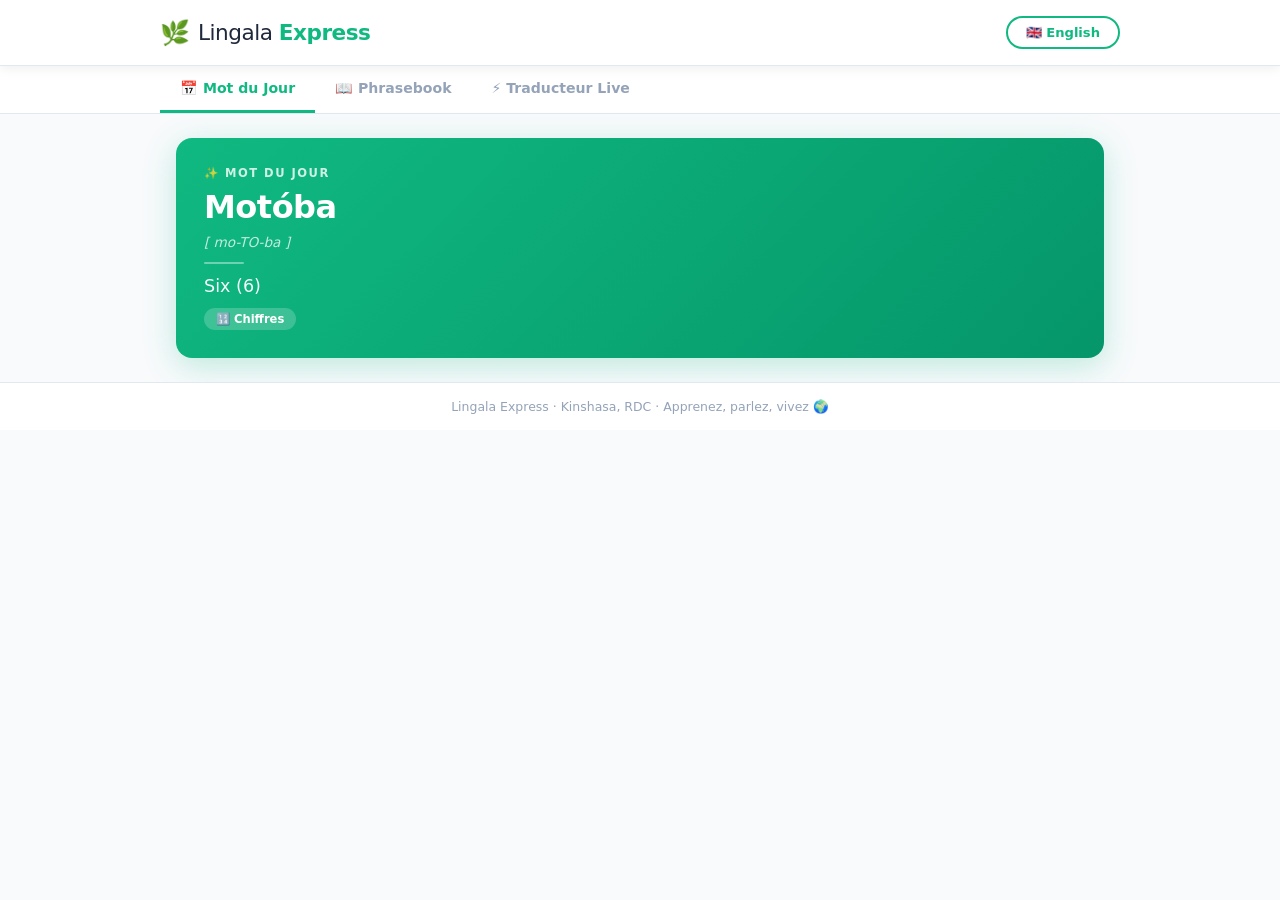
<file: index.html>
<!DOCTYPE html>
<html lang="fr">
<head>
  <meta charset="UTF-8" />
  <meta name="viewport" content="width=device-width, initial-scale=1.0" />
  <title>Lingala Express</title>
  <link rel="stylesheet" href="style.css" />
</head>
<body>

  <!-- ═══ EN-TÊTE ═══ -->
  <header>
    <div class="header-inner">
      <div class="logo">
        <span class="logo-icon">🌿</span>
        <span class="logo-text">Lingala <strong>Express</strong></span>
      </div>
      <button class="lang-toggle" onclick="toggleLanguage()">
        <span id="langLabel">🇬🇧 English</span>
      </button>
    </div>
  </header>

  <!-- ═══ NAVIGATION PAR ONGLETS ═══ -->
  <div class="tabs-bar">
    <div class="tabs-inner">
      <button class="tab-btn active" id="tab-wod"    onclick="switchTab('wod', this)">📅 Mot du Jour</button>
      <button class="tab-btn"        id="tab-phrase" onclick="switchTab('phrase', this)">📖 Phrasebook</button>
      <button class="tab-btn"        id="tab-trad"   onclick="switchTab('trad', this)">⚡ Traducteur Live</button>
    </div>
  </div>

  <!-- ═══ ONGLET 1 : MOT DU JOUR ═══ -->
  <div class="tab-content active" id="content-wod">
    <div class="wod-section">
      <div class="wod-card" id="wodCard">
        <!-- Rempli par script.js -->
      </div>
    </div>
  </div>

  <!-- ═══ ONGLET 2 : PHRASEBOOK ═══ -->
  <div class="tab-content" id="content-phrase">
    <section class="search-section">
      <div class="search-wrapper">
        <span class="search-icon">🔍</span>
        <input type="text" id="searchInput"
          placeholder="Chercher un mot en lingala ou en français..."
          oninput="filterCards()" />
      </div>
    </section>

    <section class="categories-section">
      <div class="categories-scroll">
        <button class="cat-btn active" data-cat="all"         onclick="selectCategory(this)">Tout</button>
        <button class="cat-btn"        data-cat="salutations" onclick="selectCategory(this)">👋 Salutations</button>
        <button class="cat-btn"        data-cat="politesse"   onclick="selectCategory(this)">🤝 Politesse</button>
        <button class="cat-btn"        data-cat="marche"      onclick="selectCategory(this)">🛒 Marché</button>
        <button class="cat-btn"        data-cat="transport"   onclick="selectCategory(this)">🚕 Transport</button>
        <button class="cat-btn"        data-cat="urgences"    onclick="selectCategory(this)">🚨 Urgences</button>
        <button class="cat-btn"        data-cat="chiffres"    onclick="selectCategory(this)">🔢 Chiffres</button>
      </div>
    </section>

    <div class="results-count"><span id="resultsCount"></span></div>

    <main>
      <div class="cards-grid" id="cardsGrid"></div>
      <div class="no-results" id="noResults" style="display:none;">
        <span>😕</span>
        <p id="noResultsText">Aucun mot trouvé. Essayez une autre recherche.</p>
      </div>
    </main>
  </div>

  <!-- ═══ ONGLET 3 : TRADUCTEUR LIVE ═══ -->
  <div class="tab-content" id="content-trad">
    <div class="translator-section">
      <div class="translator-card">

        <div class="translator-header">
          <h2 id="tradTitle">⚡ Traducteur en direct → Lingala</h2>
          <span class="api-badge">MyMemory API</span>
        </div>

        <div class="translator-controls">
          <div class="lang-select-group">
            <label id="tradLangLabel">Traduire depuis :</label>
            <select class="lang-select" id="sourceLang">
              <option value="fr">Français</option>
              <option value="en">English</option>
            </select>
          </div>
        </div>

        <div class="translator-input-row">
          <input type="text" id="translateInput"
            placeholder="Entrez un mot ou une phrase..."
            onkeydown="if(event.key==='Enter') translate()" />
          <button class="btn-translate" id="translateBtn" onclick="translate()">
            <span id="translateBtnText">Traduire</span>
          </button>
        </div>

        <!-- Spinner de chargement -->
        <div class="spinner-wrap" id="spinnerWrap">
          <div class="spinner"></div>
          <span id="loadingText">Interrogation de MyMemory API...</span>
        </div>

        <!-- Résultat -->
        <div class="translation-result" id="translationResult">
          <div class="result-box" id="resultBox">
            <div class="result-label" id="resultLabel">Traduction en lingala</div>
            <div id="resultContent"></div>
            <div class="result-meta" id="resultMeta"></div>
          </div>
        </div>

        <!-- Note sur la source API -->
        <div class="api-info" id="apiInfo">
          <strong>Source :</strong> MyMemory (mymemory.translated.net) — dictionnaire collaboratif multilingue.
          Les traductions proviennent de mémoires de traduction humaines.
          <br>⚠️ La qualité peut varier pour des mots très spécifiques ou du jargon local.
        </div>

        <!-- Historique -->
        <div class="history-section" id="historySection" style="display:none;">
          <div class="history-title" id="historyTitle">Traductions récentes</div>
          <div class="history-list" id="historyList"></div>
        </div>

      </div>
    </div>
  </div>

  <!-- ═══ PIED DE PAGE ═══ -->
  <footer>
    <p id="footerText">Lingala Express · Kinshasa, RDC · Apprenez, parlez, vivez 🌍</p>
  </footer>

  <!-- Scripts : data.js doit être chargé avant script.js -->
  <script src="data.js"></script>
  <script src="script.js"></script>

</body>
</html>
</file>
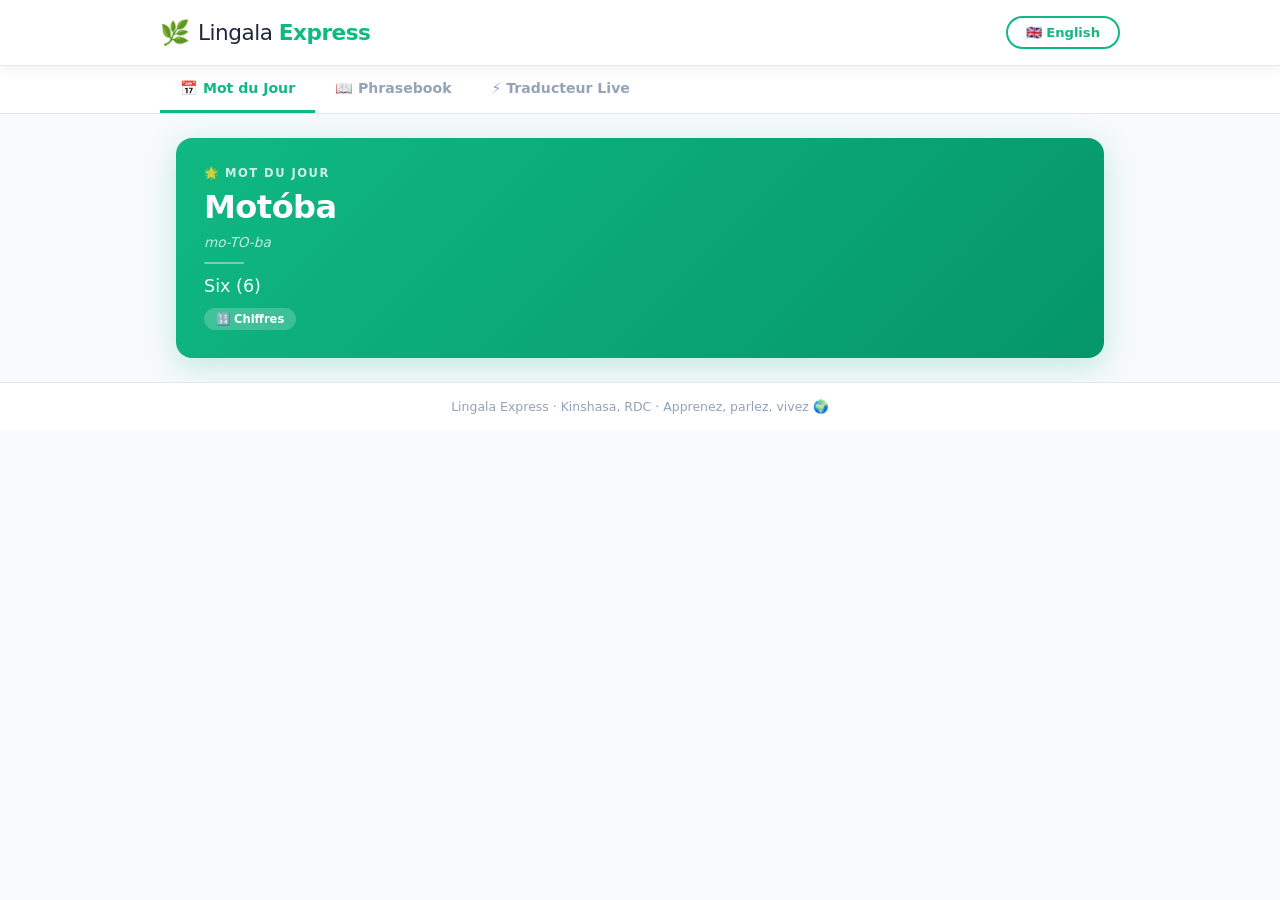
<file: lingala-express-v2.html>
<!DOCTYPE html>
<html lang="fr">
<head>
  <meta charset="UTF-8" />
  <meta name="viewport" content="width=device-width, initial-scale=1.0" />
  <title>Lingala Express</title>
  <style>
    /* ══════════════════════════════════════════
       Lingala Express v2 — Design épuré + API
    ══════════════════════════════════════════ */
    *, *::before, *::after { box-sizing: border-box; margin: 0; padding: 0; }

    :root {
      --green:        #10b981;
      --green-dark:   #059669;
      --green-light:  #d1fae5;
      --blue:         #3b82f6;
      --blue-light:   #dbeafe;
      --amber:        #f59e0b;
      --amber-light:  #fef3c7;
      --bg:           #f8fafc;
      --surface:      #ffffff;
      --border:       #e2e8f0;
      --text-main:    #1e293b;
      --text-sub:     #64748b;
      --text-light:   #94a3b8;
      --red:          #ef4444;
      --red-light:    #fee2e2;
      --radius:       12px;
      --shadow:       0 2px 12px rgba(0,0,0,0.07);
      --shadow-hover: 0 6px 24px rgba(0,0,0,0.12);
      --font: 'Segoe UI', system-ui, -apple-system, sans-serif;
    }

    html { font-size: 16px; scroll-behavior: smooth; }
    body {
      font-family: var(--font);
      background: var(--bg);
      color: var(--text-main);
      min-height: 100vh;
      display: flex;
      flex-direction: column;
    }

    /* ── EN-TÊTE ──────────────────────────── */
    header {
      background: var(--surface);
      border-bottom: 1px solid var(--border);
      padding: 16px;
      position: sticky;
      top: 0;
      z-index: 100;
      box-shadow: var(--shadow);
    }
    .header-inner {
      max-width: 960px;
      margin: 0 auto;
      display: flex;
      align-items: center;
      justify-content: space-between;
      gap: 12px;
      flex-wrap: wrap;
    }
    .logo { display: flex; align-items: center; gap: 8px; }
    .logo-icon { font-size: 1.5rem; }
    .logo-text { font-size: 1.35rem; color: var(--text-main); letter-spacing: -0.5px; }
    .logo-text strong { color: var(--green); }

    .lang-toggle {
      padding: 7px 18px;
      border: 2px solid var(--green);
      border-radius: 999px;
      background: transparent;
      color: var(--green);
      font-size: 0.82rem;
      font-weight: 700;
      cursor: pointer;
      transition: all 0.2s;
      font-family: var(--font);
      white-space: nowrap;
    }
    .lang-toggle:hover { background: var(--green); color: white; }

    /* ── NAVIGATION PAR ONGLETS ───────────── */
    .tabs-bar {
      background: var(--surface);
      border-bottom: 1px solid var(--border);
      padding: 0 16px;
    }
    .tabs-inner {
      max-width: 960px;
      margin: 0 auto;
      display: flex;
      gap: 0;
    }
    .tab-btn {
      padding: 14px 20px;
      border: none;
      border-bottom: 3px solid transparent;
      background: transparent;
      color: var(--text-light);
      font-size: 0.88rem;
      font-weight: 600;
      cursor: pointer;
      transition: all 0.2s;
      font-family: var(--font);
      white-space: nowrap;
    }
    .tab-btn:hover { color: var(--text-sub); }
    .tab-btn.active { color: var(--green); border-bottom-color: var(--green); }

    /* ── CONTENU DES ONGLETS ──────────────── */
    .tab-content { display: none; }
    .tab-content.active { display: block; }

    /* ── MOT DU JOUR ──────────────────────── */
    .wod-section {
      max-width: 960px;
      margin: 24px auto;
      padding: 0 16px;
    }
    .wod-card {
      background: linear-gradient(135deg, var(--green) 0%, var(--green-dark) 100%);
      border-radius: 16px;
      padding: 28px;
      color: white;
      display: flex;
      flex-direction: column;
      gap: 8px;
      box-shadow: 0 8px 32px rgba(16,185,129,0.25);
    }
    .wod-label {
      font-size: 0.72rem;
      font-weight: 700;
      letter-spacing: 1.5px;
      text-transform: uppercase;
      opacity: 0.8;
    }
    .wod-lingala { font-size: 2rem; font-weight: 800; letter-spacing: -0.5px; }
    .wod-phonetic { font-size: 0.85rem; opacity: 0.75; font-style: italic; }
    .wod-divider { width: 40px; height: 2px; background: rgba(255,255,255,0.4); border-radius: 2px; margin: 4px 0; }
    .wod-translation { font-size: 1.1rem; font-weight: 500; opacity: 0.95; }
    .wod-category {
      display: inline-block;
      margin-top: 4px;
      padding: 4px 12px;
      background: rgba(255,255,255,0.2);
      border-radius: 999px;
      font-size: 0.72rem;
      font-weight: 700;
      width: fit-content;
    }

    /* ── PHRASEBOOK ───────────────────────── */
    .search-section {
      padding: 20px 16px 12px;
      max-width: 960px;
      margin: 0 auto;
      width: 100%;
    }
    .search-wrapper { position: relative; display: flex; align-items: center; }
    .search-icon { position: absolute; left: 14px; font-size: 1rem; pointer-events: none; }
    #searchInput {
      width: 100%;
      padding: 12px 16px 12px 42px;
      border: 2px solid var(--border);
      border-radius: var(--radius);
      font-size: 0.95rem;
      font-family: var(--font);
      color: var(--text-main);
      background: var(--surface);
      outline: none;
      transition: border-color 0.2s;
    }
    #searchInput::placeholder { color: var(--text-light); }
    #searchInput:focus { border-color: var(--green); }

    .categories-section {
      padding: 0 16px 14px;
      max-width: 960px;
      margin: 0 auto;
      width: 100%;
    }
    .categories-scroll {
      display: flex;
      gap: 8px;
      overflow-x: auto;
      padding-bottom: 4px;
      scrollbar-width: none;
    }
    .categories-scroll::-webkit-scrollbar { display: none; }
    .cat-btn {
      padding: 7px 16px;
      border: 2px solid var(--border);
      border-radius: 999px;
      background: var(--surface);
      color: var(--text-sub);
      font-size: 0.82rem;
      font-weight: 600;
      cursor: pointer;
      white-space: nowrap;
      transition: all 0.2s;
      font-family: var(--font);
      flex-shrink: 0;
    }
    .cat-btn:hover { border-color: var(--green); color: var(--green); }
    .cat-btn.active { background: var(--green); border-color: var(--green); color: white; }

    .results-count {
      max-width: 960px;
      margin: 0 auto;
      width: 100%;
      padding: 0 16px 10px;
      font-size: 0.78rem;
      color: var(--text-light);
    }

    main {
      flex: 1;
      padding: 0 16px 40px;
      max-width: 960px;
      margin: 0 auto;
      width: 100%;
    }
    .cards-grid {
      display: grid;
      grid-template-columns: repeat(auto-fill, minmax(240px, 1fr));
      gap: 14px;
    }
    .card {
      background: var(--surface);
      border: 1px solid var(--border);
      border-radius: var(--radius);
      padding: 18px;
      box-shadow: var(--shadow);
      transition: transform 0.18s, box-shadow 0.18s;
      display: flex;
      flex-direction: column;
      gap: 5px;
    }
    .card:hover { transform: translateY(-3px); box-shadow: var(--shadow-hover); }
    .card-lingala { font-size: 1.2rem; font-weight: 700; color: var(--text-main); }
    .card-phonetic { font-size: 0.77rem; color: var(--text-light); font-style: italic; }
    .card-divider { width: 28px; height: 2px; background: var(--green); border-radius: 2px; margin: 4px 0; }
    .card-translation { font-size: 0.93rem; color: var(--text-sub); font-weight: 500; }
    .card-badge {
      display: inline-block;
      margin-top: 6px;
      padding: 3px 10px;
      background: var(--green-light);
      color: var(--green-dark);
      border-radius: 999px;
      font-size: 0.7rem;
      font-weight: 700;
      text-transform: uppercase;
      letter-spacing: 0.5px;
      width: fit-content;
    }

    .no-results {
      text-align: center;
      padding: 60px 20px;
      color: var(--text-light);
      display: flex;
      flex-direction: column;
      align-items: center;
      gap: 12px;
    }
    .no-results span { font-size: 2.5rem; }

    /* ── TRADUCTEUR LIVE ──────────────────── */
    .translator-section {
      max-width: 960px;
      margin: 0 auto;
      padding: 24px 16px 40px;
    }

    .translator-card {
      background: var(--surface);
      border: 1px solid var(--border);
      border-radius: 16px;
      padding: 28px;
      box-shadow: var(--shadow);
    }

    .translator-header {
      display: flex;
      align-items: center;
      gap: 10px;
      margin-bottom: 20px;
    }
    .translator-header h2 {
      font-size: 1.1rem;
      font-weight: 700;
      color: var(--text-main);
    }
    .api-badge {
      padding: 3px 10px;
      background: var(--blue-light);
      color: var(--blue);
      border-radius: 999px;
      font-size: 0.7rem;
      font-weight: 700;
      text-transform: uppercase;
      letter-spacing: 0.5px;
    }

    .translator-controls {
      display: flex;
      gap: 12px;
      margin-bottom: 16px;
      flex-wrap: wrap;
    }

    .lang-select-group {
      display: flex;
      align-items: center;
      gap: 8px;
      flex: 1;
      min-width: 200px;
    }
    .lang-select-group label {
      font-size: 0.8rem;
      font-weight: 600;
      color: var(--text-sub);
      white-space: nowrap;
    }
    .lang-select {
      padding: 8px 12px;
      border: 2px solid var(--border);
      border-radius: 8px;
      font-size: 0.88rem;
      font-family: var(--font);
      color: var(--text-main);
      background: var(--surface);
      cursor: pointer;
      outline: none;
      transition: border-color 0.2s;
    }
    .lang-select:focus { border-color: var(--blue); }

    .translator-input-row {
      display: flex;
      gap: 10px;
      margin-bottom: 20px;
    }
    #translateInput {
      flex: 1;
      padding: 12px 16px;
      border: 2px solid var(--border);
      border-radius: var(--radius);
      font-size: 0.95rem;
      font-family: var(--font);
      color: var(--text-main);
      background: var(--surface);
      outline: none;
      transition: border-color 0.2s;
    }
    #translateInput::placeholder { color: var(--text-light); }
    #translateInput:focus { border-color: var(--blue); }
    #translateInput:disabled { opacity: 0.6; cursor: not-allowed; }

    .btn-translate {
      padding: 12px 24px;
      background: var(--blue);
      color: white;
      border: none;
      border-radius: var(--radius);
      font-size: 0.9rem;
      font-weight: 700;
      cursor: pointer;
      font-family: var(--font);
      transition: background 0.2s, transform 0.1s;
      white-space: nowrap;
    }
    .btn-translate:hover { background: #2563eb; }
    .btn-translate:active { transform: scale(0.97); }
    .btn-translate:disabled { opacity: 0.6; cursor: not-allowed; }

    /* Résultat de traduction */
    .translation-result { display: none; }
    .translation-result.visible { display: block; }

    .result-box {
      border-radius: var(--radius);
      padding: 20px;
      margin-bottom: 12px;
    }
    .result-box.success {
      background: var(--green-light);
      border: 1px solid #6ee7b7;
    }
    .result-box.error {
      background: var(--red-light);
      border: 1px solid #fca5a5;
    }
    .result-label {
      font-size: 0.72rem;
      font-weight: 700;
      letter-spacing: 1px;
      text-transform: uppercase;
      color: var(--text-light);
      margin-bottom: 8px;
    }
    .result-lingala {
      font-size: 1.6rem;
      font-weight: 800;
      color: var(--green-dark);
      letter-spacing: -0.3px;
    }
    .result-error-text {
      font-size: 0.95rem;
      color: var(--red);
      font-weight: 500;
    }
    .result-meta {
      margin-top: 8px;
      font-size: 0.78rem;
      color: var(--text-light);
    }
    .result-quality {
      display: inline-block;
      padding: 2px 8px;
      border-radius: 999px;
      font-size: 0.7rem;
      font-weight: 700;
      margin-top: 6px;
    }
    .quality-high { background: var(--green-light); color: var(--green-dark); }
    .quality-low  { background: var(--amber-light); color: #92400e; }

    /* Spinner de chargement */
    .spinner-wrap {
      display: none;
      align-items: center;
      gap: 10px;
      padding: 16px 0;
      color: var(--text-sub);
      font-size: 0.88rem;
    }
    .spinner-wrap.visible { display: flex; }
    .spinner {
      width: 20px;
      height: 20px;
      border: 3px solid var(--border);
      border-top-color: var(--blue);
      border-radius: 50%;
      animation: spin 0.7s linear infinite;
    }
    @keyframes spin { to { transform: rotate(360deg); } }

    /* Info API */
    .api-info {
      padding: 14px 16px;
      background: var(--blue-light);
      border-radius: var(--radius);
      border: 1px solid #bfdbfe;
      font-size: 0.82rem;
      color: #1e40af;
      line-height: 1.6;
    }
    .api-info strong { font-weight: 700; }

    /* Historique des traductions */
    .history-section {
      margin-top: 24px;
    }
    .history-title {
      font-size: 0.82rem;
      font-weight: 700;
      color: var(--text-sub);
      margin-bottom: 12px;
      text-transform: uppercase;
      letter-spacing: 0.5px;
    }
    .history-list {
      display: flex;
      flex-direction: column;
      gap: 8px;
    }
    .history-item {
      display: flex;
      justify-content: space-between;
      align-items: center;
      padding: 10px 14px;
      background: var(--bg);
      border: 1px solid var(--border);
      border-radius: 8px;
      font-size: 0.88rem;
      gap: 12px;
    }
    .history-source { color: var(--text-sub); flex: 1; }
    .history-arrow { color: var(--text-light); font-size: 0.75rem; }
    .history-lingala { font-weight: 700; color: var(--green-dark); flex: 1; text-align: right; }

    /* ── PIED DE PAGE ─────────────────────── */
    footer {
      background: var(--surface);
      border-top: 1px solid var(--border);
      text-align: center;
      padding: 16px;
      font-size: 0.78rem;
      color: var(--text-light);
    }

    /* ── RESPONSIVE ───────────────────────── */
    @media (max-width: 480px) {
      .logo-text { font-size: 1.15rem; }
      .cards-grid { grid-template-columns: 1fr; }
      .translator-input-row { flex-direction: column; }
      .btn-translate { width: 100%; }
      .wod-lingala { font-size: 1.6rem; }
    }
  </style>
</head>
<body>

  <!-- ═══ EN-TÊTE ═══ -->
  <header>
    <div class="header-inner">
      <div class="logo">
        <span class="logo-icon">🌿</span>
        <span class="logo-text">Lingala <strong>Express</strong></span>
      </div>
      <button class="lang-toggle" onclick="toggleLanguage()">
        <span id="langLabel">🇬🇧 English</span>
      </button>
    </div>
  </header>

  <!-- ═══ NAVIGATION PAR ONGLETS ═══ -->
  <div class="tabs-bar">
    <div class="tabs-inner">
      <button class="tab-btn active" onclick="switchTab('wod', this)"    id="tab-wod">📅 Mot du Jour</button>
      <button class="tab-btn"        onclick="switchTab('phrase', this)" id="tab-phrase">📖 Phrasebook</button>
      <button class="tab-btn"        onclick="switchTab('trad', this)"   id="tab-trad">⚡ Traducteur Live</button>
    </div>
  </div>

  <!-- ═══ ONGLET 1 : MOT DU JOUR ═══ -->
  <div class="tab-content active" id="content-wod">
    <div class="wod-section">
      <div class="wod-card" id="wodCard">
        <!-- Rempli par JS -->
      </div>
    </div>
  </div>

  <!-- ═══ ONGLET 2 : PHRASEBOOK ═══ -->
  <div class="tab-content" id="content-phrase">
    <section class="search-section">
      <div class="search-wrapper">
        <span class="search-icon">🔍</span>
        <input type="text" id="searchInput"
          placeholder="Chercher un mot en lingala ou en français..."
          oninput="filterCards()" />
      </div>
    </section>

    <section class="categories-section">
      <div class="categories-scroll">
        <button class="cat-btn active" data-cat="all"         onclick="selectCategory(this)">Tout</button>
        <button class="cat-btn"        data-cat="salutations" onclick="selectCategory(this)">👋 Salutations</button>
        <button class="cat-btn"        data-cat="politesse"   onclick="selectCategory(this)">🤝 Politesse</button>
        <button class="cat-btn"        data-cat="marche"      onclick="selectCategory(this)">🛒 Marché</button>
        <button class="cat-btn"        data-cat="transport"   onclick="selectCategory(this)">🚕 Transport</button>
        <button class="cat-btn"        data-cat="urgences"    onclick="selectCategory(this)">🚨 Urgences</button>
        <button class="cat-btn"        data-cat="chiffres"    onclick="selectCategory(this)">🔢 Chiffres</button>
      </div>
    </section>

    <div class="results-count"><span id="resultsCount"></span></div>

    <main>
      <div class="cards-grid" id="cardsGrid"></div>
      <div class="no-results" id="noResults" style="display:none;">
        <span>😕</span>
        <p id="noResultsText">Aucun mot trouvé. Essayez une autre recherche.</p>
      </div>
    </main>
  </div>

  <!-- ═══ ONGLET 3 : TRADUCTEUR LIVE ═══ -->
  <div class="tab-content" id="content-trad">
    <div class="translator-section">
      <div class="translator-card">

        <div class="translator-header">
          <h2 id="tradTitle">⚡ Traducteur en direct → Lingala</h2>
          <span class="api-badge">MyMemory API</span>
        </div>

        <!-- Sélection de langue source -->
        <div class="translator-controls">
          <div class="lang-select-group">
            <label id="tradLangLabel">Traduire depuis :</label>
            <select class="lang-select" id="sourceLang">
              <option value="fr">Français</option>
              <option value="en">English</option>
            </select>
          </div>
        </div>

        <!-- Champ de saisie + bouton -->
        <div class="translator-input-row">
          <input type="text" id="translateInput"
            placeholder="Entrez un mot ou une phrase..."
            onkeydown="if(event.key==='Enter') translate()" />
          <button class="btn-translate" id="translateBtn" onclick="translate()">
            <span id="translateBtnText">Traduire</span>
          </button>
        </div>

        <!-- Spinner -->
        <div class="spinner-wrap" id="spinnerWrap">
          <div class="spinner"></div>
          <span id="loadingText">Interrogation de MyMemory API...</span>
        </div>

        <!-- Résultat -->
        <div class="translation-result" id="translationResult">
          <div class="result-box" id="resultBox">
            <div class="result-label" id="resultLabel">Traduction en lingala</div>
            <div id="resultContent"></div>
            <div class="result-meta" id="resultMeta"></div>
          </div>
        </div>

        <!-- Info API -->
        <div class="api-info" id="apiInfo">
          <strong>Source :</strong> MyMemory (mymemory.translated.net) — dictionnaire collaboratif multilingue.
          Les traductions proviennent de mémoires de traduction humaines et sont constamment enrichies.
          <br>⚠️ La qualité peut varier pour des mots très spécifiques ou du jargon local.
        </div>

        <!-- Historique -->
        <div class="history-section" id="historySection" style="display:none;">
          <div class="history-title" id="historyTitle">Traductions récentes</div>
          <div class="history-list" id="historyList"></div>
        </div>

      </div>
    </div>
  </div>

  <!-- ═══ PIED DE PAGE ═══ -->
  <footer>
    <p id="footerText">Lingala Express · Kinshasa, RDC · Apprenez, parlez, vivez 🌍</p>
  </footer>

  <script>
    // ══════════════════════════════════════════════════════
    // BASE DE DONNÉES LOCALE — 61 mots/phrases
    // ══════════════════════════════════════════════════════
    const words = [
      // SALUTATIONS
      { lingala: "Mbote",             phonetic: "m-BO-teh",              fr: "Bonjour / Salut",                en: "Hello / Hi",              category: "salutations" },
      { lingala: "Mbote na yo",       phonetic: "m-BO-teh na yo",        fr: "Bonjour (à toi)",                en: "Hello (to you)",          category: "salutations" },
      { lingala: "Sango nini?",       phonetic: "SAN-go NI-ni",          fr: "Quoi de neuf ?",                 en: "What's up?",              category: "salutations" },
      { lingala: "Malamu",            phonetic: "ma-LA-mou",             fr: "Bien / Ça va bien",              en: "Good / I'm fine",         category: "salutations" },
      { lingala: "Nakosepela",        phonetic: "na-ko-SEH-peh-la",      fr: "Je suis content(e)",             en: "I am happy",              category: "salutations" },
      { lingala: "Na sango te",       phonetic: "na SAN-go teh",         fr: "Rien de spécial",                en: "Nothing special",         category: "salutations" },
      { lingala: "Tokomonana",        phonetic: "to-ko-mo-NA-na",        fr: "À bientôt",                      en: "See you soon",            category: "salutations" },
      { lingala: "Kende malamu",      phonetic: "KEN-deh ma-LA-mou",     fr: "Au revoir / Bonne continuation", en: "Goodbye / Take care",    category: "salutations" },
      { lingala: "Butu malamu",       phonetic: "BOU-tou ma-LA-mou",     fr: "Bonne nuit",                     en: "Good night",              category: "salutations" },
      { lingala: "Boyei bolamu",      phonetic: "bo-YEI bo-LA-mou",      fr: "Bienvenue",                      en: "Welcome",                 category: "salutations" },
      // POLITESSE
      { lingala: "Matondo",           phonetic: "ma-TON-do",             fr: "Merci",                          en: "Thank you",               category: "politesse" },
      { lingala: "Matondo mingi",     phonetic: "ma-TON-do MIN-gui",     fr: "Merci beaucoup",                 en: "Thank you very much",     category: "politesse" },
      { lingala: "Ndingisa",          phonetic: "ndin-GI-sa",            fr: "Pardon / Excuse-moi",            en: "Excuse me / Sorry",       category: "politesse" },
      { lingala: "Bolimbisi ngai",    phonetic: "bo-lim-BI-si ngai",     fr: "Pardonne-moi",                   en: "Forgive me",              category: "politesse" },
      { lingala: "Awa",               phonetic: "A-wa",                  fr: "Oui",                            en: "Yes",                     category: "politesse" },
      { lingala: "Te",                phonetic: "teh",                   fr: "Non",                            en: "No",                      category: "politesse" },
      { lingala: "Nakoki te",         phonetic: "na-KO-ki teh",          fr: "Je ne peux pas",                 en: "I can't",                 category: "politesse" },
      { lingala: "Nalingi",           phonetic: "na-LIN-gui",            fr: "Je veux / J'aime",               en: "I want / I like",         category: "politesse" },
      { lingala: "Nalingi te",        phonetic: "na-LIN-gui teh",        fr: "Je ne veux pas",                 en: "I don't want",            category: "politesse" },
      // MARCHÉ
      { lingala: "Ntalo ya nini?",    phonetic: "n-TA-lo ya NI-ni",      fr: "C'est combien ?",                en: "How much is it?",         category: "marche" },
      { lingala: "Penza",             phonetic: "PEN-za",                fr: "Argent",                         en: "Money",                   category: "marche" },
      { lingala: "Libenga",           phonetic: "li-BEN-ga",             fr: "Gratuit / Pour rien",            en: "Free / For nothing",      category: "marche" },
      { lingala: "Pamba",             phonetic: "PAM-ba",                fr: "Trop cher !",                    en: "Too expensive!",          category: "marche" },
      { lingala: "Kota",              phonetic: "KO-ta",                 fr: "Entrer / Viens",                 en: "Enter / Come in",         category: "marche" },
      { lingala: "Pesá ngai",         phonetic: "PEH-sa ngai",           fr: "Donne-moi",                      en: "Give me",                 category: "marche" },
      { lingala: "Bilanga",           phonetic: "bi-LAN-ga",             fr: "Légumes",                        en: "Vegetables",              category: "marche" },
      { lingala: "Mbisi",             phonetic: "m-BI-si",               fr: "Poisson",                        en: "Fish",                    category: "marche" },
      { lingala: "Nyama",             phonetic: "NYA-ma",                fr: "Viande",                         en: "Meat",                    category: "marche" },
      { lingala: "Makemba",           phonetic: "ma-KEM-ba",             fr: "Banane plantain",                en: "Plantain banana",         category: "marche" },
      { lingala: "Loso",              phonetic: "LO-so",                 fr: "Riz",                            en: "Rice",                    category: "marche" },
      // TRANSPORT
      { lingala: "Taxi",              phonetic: "TAK-si",                fr: "Taxi",                           en: "Taxi",                    category: "transport" },
      { lingala: "Tembe",             phonetic: "TEM-beh",               fr: "Moto-taxi",                      en: "Motorcycle taxi",         category: "transport" },
      { lingala: "Wapi?",             phonetic: "WA-pi",                 fr: "Où ?",                           en: "Where?",                  category: "transport" },
      { lingala: "Ná ngai",           phonetic: "na ngai",               fr: "Avec moi",                       en: "With me",                 category: "transport" },
      { lingala: "Kende!",            phonetic: "KEN-deh",               fr: "Va ! / Allons-y !",             en: "Go! / Let's go!",         category: "transport" },
      { lingala: "Telema!",           phonetic: "teh-LEH-ma",            fr: "Arrête ! / Stop !",             en: "Stop!",                   category: "transport" },
      { lingala: "Suka",              phonetic: "SOU-ka",                fr: "Fin / Terminus",                 en: "End / Last stop",         category: "transport" },
      { lingala: "Pembeni",           phonetic: "pem-BEH-ni",            fr: "À côté / Près de",              en: "Next to / Near",          category: "transport" },
      { lingala: "Mosika",            phonetic: "mo-SI-ka",              fr: "Loin",                           en: "Far",                     category: "transport" },
      // URGENCES
      { lingala: "Sungá ngai!",       phonetic: "SOUN-ga ngai",          fr: "Aide-moi !",                    en: "Help me!",                category: "urgences" },
      { lingala: "Mobulu!",           phonetic: "mo-BOU-lou",            fr: "Au voleur !",                   en: "Thief!",                  category: "urgences" },
      { lingala: "Moto azali kobela", phonetic: "MO-to a-ZA-li ko-BEH-la", fr: "Quelqu'un est malade",       en: "Someone is sick",         category: "urgences" },
      { lingala: "Bospi",             phonetic: "BOS-pi",                fr: "Hôpital",                       en: "Hospital",                category: "urgences" },
      { lingala: "Mondoki",           phonetic: "mon-DO-ki",             fr: "Policier",                      en: "Police officer",          category: "urgences" },
      { lingala: "Moto!",             phonetic: "MO-to",                 fr: "Feu ! / Incendie !",           en: "Fire!",                   category: "urgences" },
      { lingala: "Nabuaki",           phonetic: "na-bou-A-ki",           fr: "Je suis perdu(e)",             en: "I am lost",               category: "urgences" },
      { lingala: "Nabeli te",         phonetic: "na-BEH-li teh",         fr: "Je ne me sens pas bien",       en: "I don't feel well",       category: "urgences" },
      // CHIFFRES
      { lingala: "Moko",              phonetic: "MO-ko",                 fr: "Un (1)",                        en: "One (1)",                 category: "chiffres" },
      { lingala: "Míbalé",            phonetic: "mi-BA-leh",             fr: "Deux (2)",                      en: "Two (2)",                 category: "chiffres" },
      { lingala: "Mísambo",           phonetic: "mi-SAM-bo",             fr: "Trois (3)",                     en: "Three (3)",               category: "chiffres" },
      { lingala: "Mínei",             phonetic: "mi-NEI",                fr: "Quatre (4)",                    en: "Four (4)",                category: "chiffres" },
      { lingala: "Mítáno",            phonetic: "mi-TA-no",              fr: "Cinq (5)",                      en: "Five (5)",                category: "chiffres" },
      { lingala: "Motóba",            phonetic: "mo-TO-ba",              fr: "Six (6)",                       en: "Six (6)",                 category: "chiffres" },
      { lingala: "Nsambo",            phonetic: "n-SAM-bo",              fr: "Sept (7)",                      en: "Seven (7)",               category: "chiffres" },
      { lingala: "Mwambe",            phonetic: "MWAM-beh",              fr: "Huit (8)",                      en: "Eight (8)",               category: "chiffres" },
      { lingala: "Libwa",             phonetic: "LIB-wa",                fr: "Neuf (9)",                      en: "Nine (9)",                category: "chiffres" },
      { lingala: "Zomi",              phonetic: "ZO-mi",                 fr: "Dix (10)",                      en: "Ten (10)",                category: "chiffres" },
      { lingala: "Zomi na moko",      phonetic: "ZO-mi na MO-ko",        fr: "Onze (11)",                     en: "Eleven (11)",             category: "chiffres" },
      { lingala: "Ntuku míbalé",      phonetic: "n-TOU-kou mi-BA-leh",   fr: "Vingt (20)",                    en: "Twenty (20)",             category: "chiffres" },
      { lingala: "Ntuku mítáno",      phonetic: "n-TOU-kou mi-TA-no",    fr: "Cinquante (50)",                en: "Fifty (50)",              category: "chiffres" },
      { lingala: "Monkama",           phonetic: "mon-KA-ma",             fr: "Cent (100)",                    en: "One hundred (100)",       category: "chiffres" },
    ];

    // ══════════════════════════════════════════════════════
    // ÉTAT DE L'APPLICATION
    // ══════════════════════════════════════════════════════
    let currentLang     = 'fr';
    let currentCategory = 'all';
    let currentSearch   = '';
    let translateHistory = [];  // Historique des traductions

    // Textes de l'interface selon la langue
    const ui = {
      fr: {
        placeholder:  "Chercher un mot en lingala ou en français...",
        langLabel:    "🇬🇧 English",
        noResults:    "Aucun mot trouvé. Essayez une autre recherche.",
        footer:       "Lingala Express · Kinshasa, RDC · Apprenez, parlez, vivez 🌍",
        all: "Tout",
        tabs:         ["📅 Mot du Jour", "📖 Phrasebook", "⚡ Traducteur Live"],
        wodLabel:     "🌟 MOT DU JOUR",
        tradTitle:    "⚡ Traducteur en direct → Lingala",
        tradLangLabel:"Traduire depuis :",
        tradPlaceholder: "Entrez un mot ou une phrase...",
        translateBtn: "Traduire",
        loading:      "Interrogation de MyMemory API...",
        resultLabel:  "Traduction en lingala",
        historyTitle: "Traductions récentes",
        apiInfo:      "<strong>Source :</strong> MyMemory (mymemory.translated.net) — dictionnaire collaboratif multilingue. Les traductions proviennent de mémoires de traduction humaines. <br>⚠️ La qualité peut varier pour des mots très spécifiques ou du jargon local.",
        qualityHigh:  "✅ Confiance élevée",
        qualityLow:   "⚠️ Confiance faible — vérifiez",
        errNetwork:   "Impossible de joindre l'API. Vérifiez votre connexion internet.",
        errEmpty:     "Veuillez entrer un mot ou une phrase.",
        count:        (n) => `${n} mot${n > 1 ? 's' : ''} trouvé${n > 1 ? 's' : ''}`,
        categories: {
          salutations: "👋 Salutations", politesse: "🤝 Politesse",
          marche: "🛒 Marché", transport: "🚕 Transport",
          urgences: "🚨 Urgences", chiffres: "🔢 Chiffres"
        },
      },
      en: {
        placeholder:  "Search a word in Lingala or English...",
        langLabel:    "🇫🇷 Français",
        noResults:    "No words found. Try a different search.",
        footer:       "Lingala Express · Kinshasa, DRC · Learn, speak, live 🌍",
        all: "All",
        tabs:         ["📅 Word of the Day", "📖 Phrasebook", "⚡ Live Translator"],
        wodLabel:     "🌟 WORD OF THE DAY",
        tradTitle:    "⚡ Live Translator → Lingala",
        tradLangLabel:"Translate from:",
        tradPlaceholder: "Enter a word or phrase...",
        translateBtn: "Translate",
        loading:      "Querying MyMemory API...",
        resultLabel:  "Lingala translation",
        historyTitle: "Recent translations",
        apiInfo:      "<strong>Source:</strong> MyMemory (mymemory.translated.net) — collaborative multilingual dictionary. Translations come from human translation memories. <br>⚠️ Quality may vary for very specific words or local slang.",
        qualityHigh:  "✅ High confidence",
        qualityLow:   "⚠️ Low confidence — please verify",
        errNetwork:   "Cannot reach the API. Check your internet connection.",
        errEmpty:     "Please enter a word or phrase.",
        count:        (n) => `${n} word${n > 1 ? 's' : ''} found`,
        categories: {
          salutations: "👋 Greetings", politesse: "🤝 Courtesy",
          marche: "🛒 Market", transport: "🚕 Transport",
          urgences: "🚨 Emergencies", chiffres: "🔢 Numbers"
        },
      }
    };

    // ══════════════════════════════════════════════════════
    // MOT DU JOUR — change chaque jour selon la date
    // ══════════════════════════════════════════════════════
    function renderWOD() {
      const t = ui[currentLang];
      const today = new Date();
      const dayIndex = Math.floor(today.getTime() / 86400000) % words.length;
      const word = words[dayIndex];
      const translation = currentLang === 'fr' ? word.fr : word.en;
      const badge = t.categories[word.category] || word.category;

      document.getElementById('wodCard').innerHTML = `
        <div class="wod-label">${t.wodLabel}</div>
        <div class="wod-lingala">${word.lingala}</div>
        <div class="wod-phonetic">${word.phonetic}</div>
        <div class="wod-divider"></div>
        <div class="wod-translation">${translation}</div>
        <span class="wod-category">${badge}</span>
      `;
    }

    // ══════════════════════════════════════════════════════
    // NAVIGATION PAR ONGLETS
    // ══════════════════════════════════════════════════════
    function switchTab(tabId, btn) {
      document.querySelectorAll('.tab-content').forEach(c => c.classList.remove('active'));
      document.querySelectorAll('.tab-btn').forEach(b => b.classList.remove('active'));
      document.getElementById('content-' + tabId).classList.add('active');
      btn.classList.add('active');
    }

    // ══════════════════════════════════════════════════════
    // BASCULE FR / EN
    // ══════════════════════════════════════════════════════
    function toggleLanguage() {
      currentLang = currentLang === 'fr' ? 'en' : 'fr';
      applyUILanguage();
      renderWOD();
      renderCards();
    }

    function applyUILanguage() {
      const t = ui[currentLang];
      document.getElementById('langLabel').textContent           = t.langLabel;
      document.getElementById('searchInput').placeholder         = t.placeholder;
      document.getElementById('noResultsText').textContent       = t.noResults;
      document.getElementById('footerText').textContent          = t.footer;
      document.getElementById('tradTitle').textContent           = t.tradTitle;
      document.getElementById('tradLangLabel').textContent       = t.tradLangLabel;
      document.getElementById('translateInput').placeholder      = t.tradPlaceholder;
      document.getElementById('translateBtnText').textContent    = t.translateBtn;
      document.getElementById('loadingText').textContent         = t.loading;
      document.getElementById('apiInfo').innerHTML               = t.apiInfo;

      // Onglets
      const tabIds = ['tab-wod', 'tab-phrase', 'tab-trad'];
      tabIds.forEach((id, i) => {
        document.getElementById(id).textContent = t.tabs[i];
      });

      // Boutons catégorie
      document.querySelectorAll('.cat-btn').forEach(btn => {
        const cat = btn.dataset.cat;
        btn.textContent = cat === 'all' ? t.all : (t.categories[cat] || btn.textContent);
      });

      // Source langue dans le traducteur
      const sel = document.getElementById('sourceLang');
      const val = sel.value;
      sel.innerHTML = currentLang === 'fr'
        ? '<option value="fr">Français</option><option value="en">English</option>'
        : '<option value="fr">French</option><option value="en">English</option>';
      sel.value = val;
    }

    // ══════════════════════════════════════════════════════
    // PHRASEBOOK — filtres et rendu des cartes
    // ══════════════════════════════════════════════════════
    function selectCategory(btn) {
      document.querySelectorAll('.cat-btn').forEach(b => b.classList.remove('active'));
      btn.classList.add('active');
      currentCategory = btn.dataset.cat;
      renderCards();
    }

    function filterCards() {
      currentSearch = document.getElementById('searchInput').value.toLowerCase().trim();
      renderCards();
    }

    function renderCards() {
      const t       = ui[currentLang];
      const grid    = document.getElementById('cardsGrid');
      const noRes   = document.getElementById('noResults');
      const counter = document.getElementById('resultsCount');

      const filtered = words.filter(w => {
        const matchCat    = currentCategory === 'all' || w.category === currentCategory;
        const translation = currentLang === 'fr' ? w.fr : w.en;
        const matchSearch = currentSearch === '' ||
          w.lingala.toLowerCase().includes(currentSearch) ||
          translation.toLowerCase().includes(currentSearch) ||
          w.phonetic.toLowerCase().includes(currentSearch);
        return matchCat && matchSearch;
      });

      counter.textContent = t.count(filtered.length);

      if (filtered.length === 0) {
        grid.innerHTML = '';
        noRes.style.display = 'flex';
        return;
      }
      noRes.style.display = 'none';

      grid.innerHTML = filtered.map(w => {
        const translation = currentLang === 'fr' ? w.fr : w.en;
        const badge = t.categories[w.category] || w.category;
        return `
          <div class="card">
            <div class="card-lingala">${w.lingala}</div>
            <div class="card-phonetic">${w.phonetic}</div>
            <div class="card-divider"></div>
            <div class="card-translation">${translation}</div>
            <span class="card-badge">${badge}</span>
          </div>`;
      }).join('');
    }

    // ══════════════════════════════════════════════════════
    // TRADUCTEUR LIVE — MyMemory API
    // Endpoint : https://api.mymemory.translated.net/get
    // Paramètres : q (texte), langpair (ex: "fr|ln")
    // Réponse : { responseData: { translatedText, match } }
    // ══════════════════════════════════════════════════════
    async function translate() {
      const t = ui[currentLang];
      const input     = document.getElementById('translateInput').value.trim();
      const sourceLang = document.getElementById('sourceLang').value;

      // Validation
      if (!input) {
        showTranslationError(t.errEmpty);
        return;
      }

      // Afficher le spinner, bloquer le bouton
      setTranslating(true);
      hideResult();

      try {
        const langPair = `${sourceLang}|ln`; // → Lingala
        const url = `https://api.mymemory.translated.net/get?q=${encodeURIComponent(input)}&langpair=${encodeURIComponent(langPair)}`;

        const response = await fetch(url);

        if (!response.ok) throw new Error('HTTP ' + response.status);

        const data = await response.json();

        // L'API retourne responseStatus 200 même en cas d'erreur partielle
        if (data.responseStatus !== 200 && data.responseStatus !== '200') {
          throw new Error(data.responseMessage || 'API error');
        }

        const translated = data.responseData.translatedText;
        const matchScore = parseFloat(data.responseData.match) || 0;

        // Afficher le résultat
        showTranslationSuccess(input, translated, matchScore, t);

        // Ajouter à l'historique
        addToHistory(input, translated, sourceLang);

      } catch (err) {
        showTranslationError(t.errNetwork + ' (' + err.message + ')');
      } finally {
        setTranslating(false);
      }
    }

    // ── Afficher / masquer spinner ──
    function setTranslating(active) {
      const btn   = document.getElementById('translateBtn');
      const input = document.getElementById('translateInput');
      const spin  = document.getElementById('spinnerWrap');
      btn.disabled   = active;
      input.disabled = active;
      spin.classList.toggle('visible', active);
    }

    // ── Afficher un résultat réussi ──
    function showTranslationSuccess(original, translated, score, t) {
      const resultBox     = document.getElementById('resultBox');
      const resultLabel   = document.getElementById('resultLabel');
      const resultContent = document.getElementById('resultContent');
      const resultMeta    = document.getElementById('resultMeta');
      const result        = document.getElementById('translationResult');

      const isHighQuality = score >= 0.5;
      const qualityLabel  = isHighQuality ? t.qualityHigh : t.qualityLow;
      const qualityClass  = isHighQuality ? 'quality-high' : 'quality-low';

      resultBox.className = 'result-box success';
      resultLabel.textContent = t.resultLabel;
      resultContent.innerHTML = `
        <div class="result-lingala">${translated}</div>
        <span class="result-quality ${qualityClass}">${qualityLabel}</span>
      `;
      resultMeta.textContent = `"${original}" · Score de correspondance : ${Math.round(score * 100)}%`;
      result.classList.add('visible');
    }

    // ── Afficher une erreur ──
    function showTranslationError(message) {
      const resultBox     = document.getElementById('resultBox');
      const resultLabel   = document.getElementById('resultLabel');
      const resultContent = document.getElementById('resultContent');
      const resultMeta    = document.getElementById('resultMeta');
      const result        = document.getElementById('translationResult');

      resultBox.className = 'result-box error';
      resultLabel.textContent = '❌ Erreur';
      resultContent.innerHTML = `<div class="result-error-text">${message}</div>`;
      resultMeta.textContent = '';
      result.classList.add('visible');
    }

    function hideResult() {
      document.getElementById('translationResult').classList.remove('visible');
    }

    // ── Historique des traductions ──
    function addToHistory(original, translated, sourceLang) {
      translateHistory.unshift({ original, translated, sourceLang });
      if (translateHistory.length > 5) translateHistory.pop();
      renderHistory();
    }

    function renderHistory() {
      const t = ui[currentLang];
      const section = document.getElementById('historySection');
      const list    = document.getElementById('historyList');
      const title   = document.getElementById('historyTitle');

      if (translateHistory.length === 0) {
        section.style.display = 'none';
        return;
      }
      section.style.display = 'block';
      title.textContent = t.historyTitle;

      list.innerHTML = translateHistory.map(item => `
        <div class="history-item">
          <span class="history-source">${item.original}</span>
          <span class="history-arrow">→ lingala</span>
          <span class="history-lingala">${item.translated}</span>
        </div>
      `).join('');
    }

    // ══════════════════════════════════════════════════════
    // INITIALISATION
    // ══════════════════════════════════════════════════════
    applyUILanguage();
    renderWOD();
    renderCards();
  </script>

</body>
</html>
</file>
<file: style.css>
/* ══════════════════════════════════════════════
   style.css — Lingala Express v2
   Design : moderne, épuré, mobile-first
   Accent : vert émeraude + bleu pour le traducteur
══════════════════════════════════════════════ */

/* ─── RESET & VARIABLES ─────────────────────── */
*, *::before, *::after { box-sizing: border-box; margin: 0; padding: 0; }

:root {
  --green:        #10b981;
  --green-dark:   #059669;
  --green-light:  #d1fae5;
  --blue:         #3b82f6;
  --blue-light:   #dbeafe;
  --amber-light:  #fef3c7;
  --bg:           #f8fafc;
  --surface:      #ffffff;
  --border:       #e2e8f0;
  --text-main:    #1e293b;
  --text-sub:     #64748b;
  --text-light:   #94a3b8;
  --red:          #ef4444;
  --red-light:    #fee2e2;
  --radius:       12px;
  --shadow:       0 2px 12px rgba(0,0,0,0.07);
  --shadow-hover: 0 6px 24px rgba(0,0,0,0.12);
  --font: 'Segoe UI', system-ui, -apple-system, sans-serif;
}

html { font-size: 16px; scroll-behavior: smooth; }

body {
  font-family: var(--font);
  background: var(--bg);
  color: var(--text-main);
  min-height: 100vh;
  display: flex;
  flex-direction: column;
}

/* ─── EN-TÊTE ───────────────────────────────── */
header {
  background: var(--surface);
  border-bottom: 1px solid var(--border);
  padding: 16px;
  position: sticky;
  top: 0;
  z-index: 100;
  box-shadow: var(--shadow);
}
.header-inner {
  max-width: 960px;
  margin: 0 auto;
  display: flex;
  align-items: center;
  justify-content: space-between;
  gap: 12px;
  flex-wrap: wrap;
}
.logo { display: flex; align-items: center; gap: 8px; }
.logo-icon { font-size: 1.5rem; }
.logo-text { font-size: 1.35rem; color: var(--text-main); letter-spacing: -0.5px; }
.logo-text strong { color: var(--green); }

.lang-toggle {
  padding: 7px 18px;
  border: 2px solid var(--green);
  border-radius: 999px;
  background: transparent;
  color: var(--green);
  font-size: 0.82rem;
  font-weight: 700;
  cursor: pointer;
  transition: all 0.2s;
  font-family: var(--font);
  white-space: nowrap;
}
.lang-toggle:hover { background: var(--green); color: white; }

/* ─── NAVIGATION PAR ONGLETS ────────────────── */
.tabs-bar {
  background: var(--surface);
  border-bottom: 1px solid var(--border);
  padding: 0 16px;
}
.tabs-inner {
  max-width: 960px;
  margin: 0 auto;
  display: flex;
}
.tab-btn {
  padding: 14px 20px;
  border: none;
  border-bottom: 3px solid transparent;
  background: transparent;
  color: var(--text-light);
  font-size: 0.88rem;
  font-weight: 600;
  cursor: pointer;
  transition: all 0.2s;
  font-family: var(--font);
  white-space: nowrap;
}
.tab-btn:hover { color: var(--text-sub); }
.tab-btn.active { color: var(--green); border-bottom-color: var(--green); }

/* ─── VISIBILITÉ DES ONGLETS ────────────────── */
.tab-content { display: none; }
.tab-content.active { display: block; }

/* ─── MOT DU JOUR ───────────────────────────── */
.wod-section {
  max-width: 960px;
  margin: 24px auto;
  padding: 0 16px;
}
.wod-card {
  background: linear-gradient(135deg, var(--green) 0%, var(--green-dark) 100%);
  border-radius: 16px;
  padding: 28px;
  color: white;
  display: flex;
  flex-direction: column;
  gap: 8px;
  box-shadow: 0 8px 32px rgba(16,185,129,0.25);
}
.wod-label {
  font-size: 0.72rem;
  font-weight: 700;
  letter-spacing: 1.5px;
  text-transform: uppercase;
  opacity: 0.8;
}
.wod-lingala  { font-size: 2rem; font-weight: 800; letter-spacing: -0.5px; }
.wod-phonetic { font-size: 0.85rem; opacity: 0.75; font-style: italic; }
.wod-divider  { width: 40px; height: 2px; background: rgba(255,255,255,0.4); border-radius: 2px; margin: 4px 0; }
.wod-translation { font-size: 1.1rem; font-weight: 500; opacity: 0.95; }
.wod-category {
  display: inline-block;
  margin-top: 4px;
  padding: 4px 12px;
  background: rgba(255,255,255,0.2);
  border-radius: 999px;
  font-size: 0.72rem;
  font-weight: 700;
  width: fit-content;
}

/* ─── PHRASEBOOK — RECHERCHE ────────────────── */
.search-section {
  padding: 20px 16px 12px;
  max-width: 960px;
  margin: 0 auto;
  width: 100%;
}
.search-wrapper { position: relative; display: flex; align-items: center; }
.search-icon { position: absolute; left: 14px; font-size: 1rem; pointer-events: none; }
#searchInput {
  width: 100%;
  padding: 12px 16px 12px 42px;
  border: 2px solid var(--border);
  border-radius: var(--radius);
  font-size: 0.95rem;
  font-family: var(--font);
  color: var(--text-main);
  background: var(--surface);
  outline: none;
  transition: border-color 0.2s;
}
#searchInput::placeholder { color: var(--text-light); }
#searchInput:focus { border-color: var(--green); }

/* ─── PHRASEBOOK — CATÉGORIES ───────────────── */
.categories-section {
  padding: 0 16px 14px;
  max-width: 960px;
  margin: 0 auto;
  width: 100%;
}
.categories-scroll {
  display: flex;
  gap: 8px;
  overflow-x: auto;
  padding-bottom: 4px;
  scrollbar-width: none;
}
.categories-scroll::-webkit-scrollbar { display: none; }
.cat-btn {
  padding: 7px 16px;
  border: 2px solid var(--border);
  border-radius: 999px;
  background: var(--surface);
  color: var(--text-sub);
  font-size: 0.82rem;
  font-weight: 600;
  cursor: pointer;
  white-space: nowrap;
  transition: all 0.2s;
  font-family: var(--font);
  flex-shrink: 0;
}
.cat-btn:hover  { border-color: var(--green); color: var(--green); }
.cat-btn.active { background: var(--green); border-color: var(--green); color: white; }

.results-count {
  max-width: 960px;
  margin: 0 auto;
  width: 100%;
  padding: 0 16px 10px;
  font-size: 0.78rem;
  color: var(--text-light);
}

/* ─── PHRASEBOOK — GRILLE DE CARTES ─────────── */
main {
  flex: 1;
  padding: 0 16px 40px;
  max-width: 960px;
  margin: 0 auto;
  width: 100%;
}
.cards-grid {
  display: grid;
  grid-template-columns: repeat(auto-fill, minmax(240px, 1fr));
  gap: 14px;
}
.card {
  background: var(--surface);
  border: 1px solid var(--border);
  border-radius: var(--radius);
  padding: 18px;
  box-shadow: var(--shadow);
  transition: transform 0.18s, box-shadow 0.18s;
  display: flex;
  flex-direction: column;
  gap: 5px;
}
.card:hover { transform: translateY(-3px); box-shadow: var(--shadow-hover); }
.card-lingala    { font-size: 1.2rem; font-weight: 700; color: var(--text-main); }
.card-phonetic   { font-size: 0.77rem; color: var(--text-light); font-style: italic; }
.card-divider    { width: 28px; height: 2px; background: var(--green); border-radius: 2px; margin: 4px 0; }
.card-translation{ font-size: 0.93rem; color: var(--text-sub); font-weight: 500; }
.card-badge {
  display: inline-block;
  margin-top: 6px;
  padding: 3px 10px;
  background: var(--green-light);
  color: var(--green-dark);
  border-radius: 999px;
  font-size: 0.7rem;
  font-weight: 700;
  text-transform: uppercase;
  letter-spacing: 0.5px;
  width: fit-content;
}

.no-results {
  text-align: center;
  padding: 60px 20px;
  color: var(--text-light);
  display: flex;
  flex-direction: column;
  align-items: center;
  gap: 12px;
}
.no-results span { font-size: 2.5rem; }

/* ─── TRADUCTEUR LIVE ───────────────────────── */
.translator-section {
  max-width: 960px;
  margin: 0 auto;
  padding: 24px 16px 40px;
}
.translator-card {
  background: var(--surface);
  border: 1px solid var(--border);
  border-radius: 16px;
  padding: 28px;
  box-shadow: var(--shadow);
}
.translator-header {
  display: flex;
  align-items: center;
  gap: 10px;
  margin-bottom: 20px;
  flex-wrap: wrap;
}
.translator-header h2 { font-size: 1.1rem; font-weight: 700; color: var(--text-main); }
.api-badge {
  padding: 3px 10px;
  background: var(--blue-light);
  color: var(--blue);
  border-radius: 999px;
  font-size: 0.7rem;
  font-weight: 700;
  text-transform: uppercase;
  letter-spacing: 0.5px;
}

.translator-controls { display: flex; gap: 12px; margin-bottom: 16px; flex-wrap: wrap; }
.lang-select-group {
  display: flex;
  align-items: center;
  gap: 8px;
  flex: 1;
  min-width: 200px;
}
.lang-select-group label { font-size: 0.8rem; font-weight: 600; color: var(--text-sub); white-space: nowrap; }
.lang-select {
  padding: 8px 12px;
  border: 2px solid var(--border);
  border-radius: 8px;
  font-size: 0.88rem;
  font-family: var(--font);
  color: var(--text-main);
  background: var(--surface);
  cursor: pointer;
  outline: none;
  transition: border-color 0.2s;
}
.lang-select:focus { border-color: var(--blue); }

.translator-input-row { display: flex; gap: 10px; margin-bottom: 20px; }
#translateInput {
  flex: 1;
  padding: 12px 16px;
  border: 2px solid var(--border);
  border-radius: var(--radius);
  font-size: 0.95rem;
  font-family: var(--font);
  color: var(--text-main);
  background: var(--surface);
  outline: none;
  transition: border-color 0.2s;
}
#translateInput::placeholder { color: var(--text-light); }
#translateInput:focus { border-color: var(--blue); }
#translateInput:disabled { opacity: 0.6; cursor: not-allowed; }

.btn-translate {
  padding: 12px 24px;
  background: var(--blue);
  color: white;
  border: none;
  border-radius: var(--radius);
  font-size: 0.9rem;
  font-weight: 700;
  cursor: pointer;
  font-family: var(--font);
  transition: background 0.2s, transform 0.1s;
  white-space: nowrap;
}
.btn-translate:hover   { background: #2563eb; }
.btn-translate:active  { transform: scale(0.97); }
.btn-translate:disabled{ opacity: 0.6; cursor: not-allowed; }

/* ─── RÉSULTAT DE TRADUCTION ────────────────── */
.translation-result { display: none; }
.translation-result.visible { display: block; }

.result-box { border-radius: var(--radius); padding: 20px; margin-bottom: 12px; }
.result-box.success { background: var(--green-light); border: 1px solid #6ee7b7; }
.result-box.error   { background: var(--red-light);   border: 1px solid #fca5a5; }

.result-label {
  font-size: 0.72rem;
  font-weight: 700;
  letter-spacing: 1px;
  text-transform: uppercase;
  color: var(--text-light);
  margin-bottom: 8px;
}
.result-lingala    { font-size: 1.6rem; font-weight: 800; color: var(--green-dark); letter-spacing: -0.3px; }
.result-error-text { font-size: 0.95rem; color: var(--red); font-weight: 500; }
.result-meta       { margin-top: 8px; font-size: 0.78rem; color: var(--text-light); }

.result-quality {
  display: inline-block;
  padding: 2px 8px;
  border-radius: 999px;
  font-size: 0.7rem;
  font-weight: 700;
  margin-top: 6px;
}
.quality-high { background: var(--green-light); color: var(--green-dark); }
.quality-low  { background: var(--amber-light); color: #92400e; }

/* ─── SPINNER ───────────────────────────────── */
.spinner-wrap {
  display: none;
  align-items: center;
  gap: 10px;
  padding: 16px 0;
  color: var(--text-sub);
  font-size: 0.88rem;
}
.spinner-wrap.visible { display: flex; }
.spinner {
  width: 20px;
  height: 20px;
  border: 3px solid var(--border);
  border-top-color: var(--blue);
  border-radius: 50%;
  animation: spin 0.7s linear infinite;
}
@keyframes spin { to { transform: rotate(360deg); } }

/* ─── INFO API ──────────────────────────────── */
.api-info {
  padding: 14px 16px;
  background: var(--blue-light);
  border-radius: var(--radius);
  border: 1px solid #bfdbfe;
  font-size: 0.82rem;
  color: #1e40af;
  line-height: 1.6;
}

/* ─── HISTORIQUE ────────────────────────────── */
.history-section { margin-top: 24px; }
.history-title {
  font-size: 0.82rem;
  font-weight: 700;
  color: var(--text-sub);
  margin-bottom: 12px;
  text-transform: uppercase;
  letter-spacing: 0.5px;
}
.history-list { display: flex; flex-direction: column; gap: 8px; }
.history-item {
  display: flex;
  justify-content: space-between;
  align-items: center;
  padding: 10px 14px;
  background: var(--bg);
  border: 1px solid var(--border);
  border-radius: 8px;
  font-size: 0.88rem;
  gap: 12px;
}
.history-source  { color: var(--text-sub); flex: 1; }
.history-arrow   { color: var(--text-light); font-size: 0.75rem; }
.history-lingala { font-weight: 700; color: var(--green-dark); flex: 1; text-align: right; }

/* ─── PIED DE PAGE ──────────────────────────── */
footer {
  background: var(--surface);
  border-top: 1px solid var(--border);
  text-align: center;
  padding: 16px;
  font-size: 0.78rem;
  color: var(--text-light);
}

/* ─── RESPONSIVE ────────────────────────────── */
@media (max-width: 480px) {
  .logo-text { font-size: 1.15rem; }
  .cards-grid { grid-template-columns: 1fr; }
  .translator-input-row { flex-direction: column; }
  .btn-translate { width: 100%; }
  .wod-lingala { font-size: 1.6rem; }
  .tab-btn { padding: 12px 14px; font-size: 0.8rem; }
}
</file>
